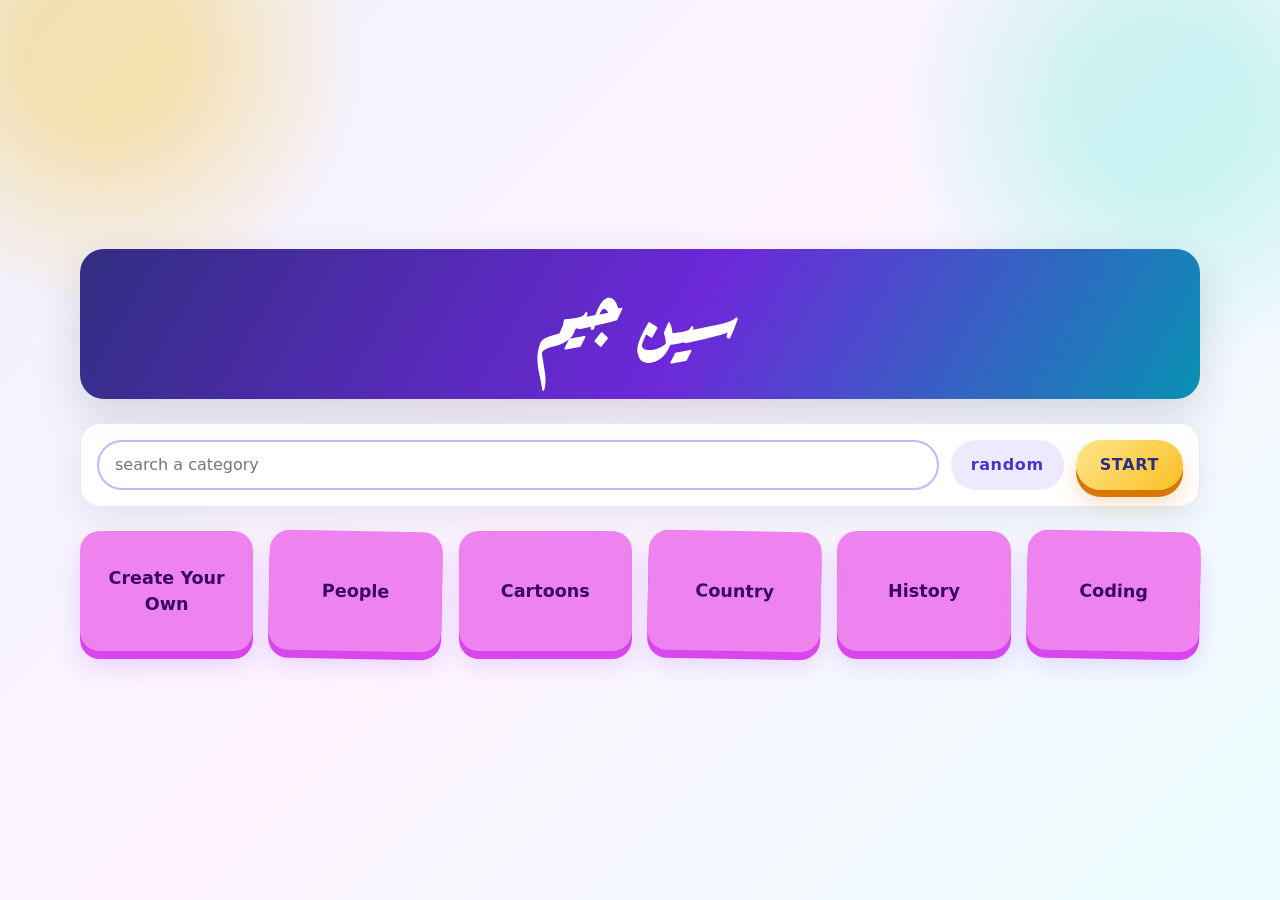
<file: index.html>
<!DOCTYPE html>
<html lang="en">
<head>
  <meta charset="UTF-8">
  <meta name="viewport" content="width=device-width, initial-scale=1.0">
  <title>SeenJeem</title>
  <link href="https://cdn.jsdelivr.net/npm/bootstrap@5.3.8/dist/css/bootstrap.min.css" rel="stylesheet" integrity="sha384-sRIl4kxILFvY47J16cr9ZwB07vP4J8+LH7qKQnuqkuIAvNWLzeN8tE5YBujZqJLB" crossorigin="anonymous">
  <link rel="stylesheet" href="./style.css">
  <script src="./app.js" defer></script>
</head>
<body>
    <header></header>
    <div class="main-index">
        <div class="hero-section">
            <h1>سين جيم</h1>
        </div>
        <div id="horizantal-container">
            <input type="search" name="search-category" id="search" placeholder="search a category">
            <button id="random-btn">random</button>
            <button class="start-btn">START</button>
            
        </div>
        <div id="categories-container">
            <div class="category DIY-category">
                create your own
            </div>
            <div class="category">
                <figure class="category-img"></figure>
                <figcaption class="category-title">people</figcaption>
            </div>
            <div class="category">
                <figure class="category-img"></figure>
                <figcaption class="category-title">Cartoons</figcaption>
            </div>
            <div class="category">
                <figure class="category-img"></figure>
                <figcaption class="category-title">Country</figcaption>
            </div>
            <div class="category">
                <figure class="category-img"></figure>
                <figcaption class="category-title">History</figcaption>
            </div>
            <div class="category">
                <figure class="category-img"></figure>
                <figcaption class="category-title">coding</figcaption>
            </div>
        </div>
    </div>
</body>
</file>
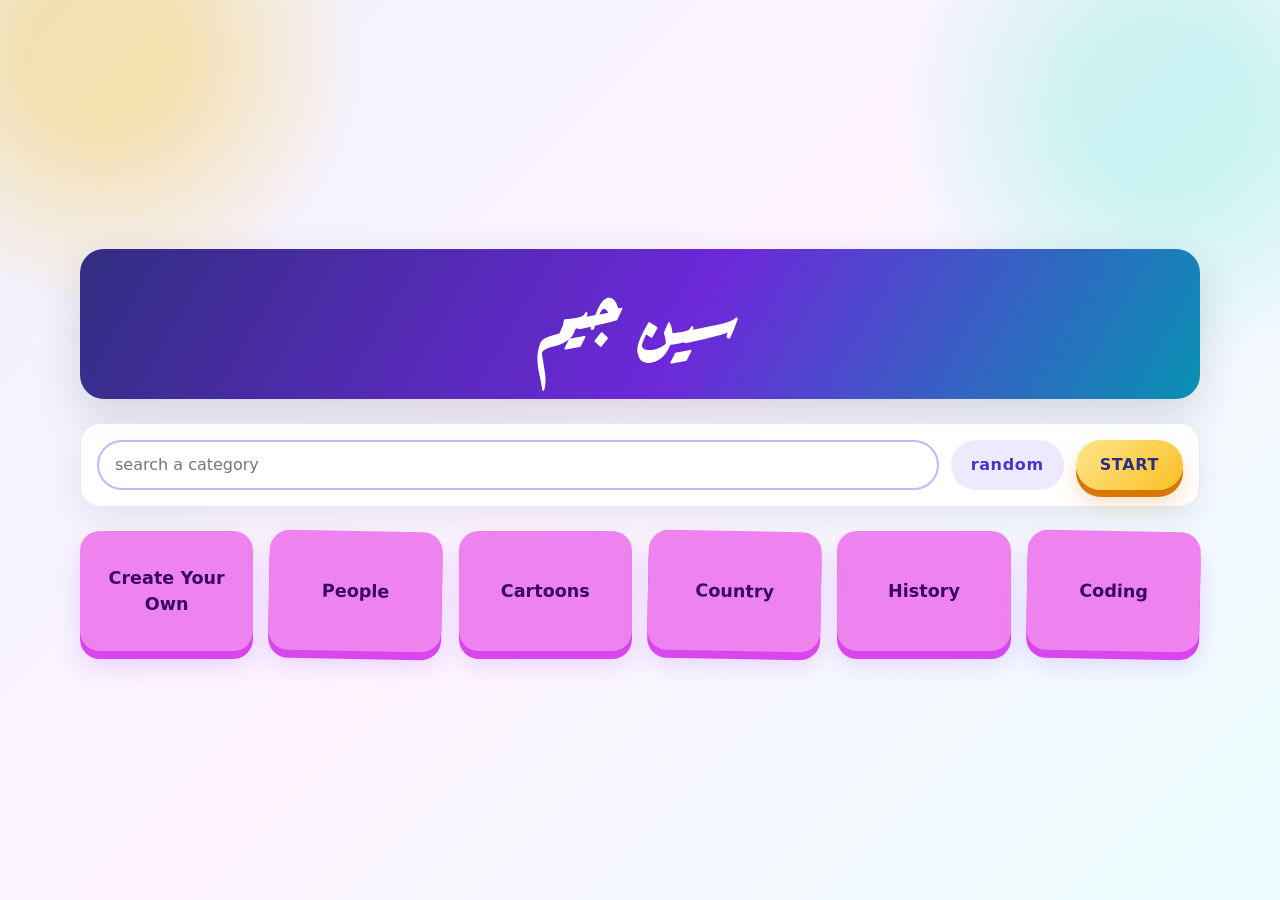
<file: game.html>
<!doctype html>
<html lang="en">
  <head>
    <meta charset="UTF-8" />
    <meta name="viewport" content="width=device-width, initial-scale=1.0" />
    <title>SeenJeem</title>
    <link href="https://cdn.jsdelivr.net/npm/bootstrap@5.3.8/dist/css/bootstrap.min.css" rel="stylesheet" integrity="sha384-sRIl4kxILFvY47J16cr9ZwB07vP4J8+LH7qKQnuqkuIAvNWLzeN8tE5YBujZqJLB" crossorigin="anonymous" />
    <link rel="stylesheet" href="./style.css" />
    <script src="./app.js" defer></script>
  </head>
  <body class="body">
    
    <div class="main">
      <div class="team-side">
    <div class="score-bar-container">
        <div class="points-counter"></div>
    </div>
    <span class="team-points">0</span>
        <div class="team">
          <span>👸</span>
          <span>Team 1</span>
        </div>
      </div>
      <div class="main-game">
          <div class="hero-section">
              <h1>سين جيم</h1>
              <div class="game-rounds-conatiner">
                  <span id="game-rounds">1</span>
                  <span aria-hidden="true"> / </span>
                  <span id="game-total-rounds">12</span>
                  <span>rounds</span>
              </div>
          </div>
          <table id="game">
              <tr id="categories-row">
                  <th class="game-category"></th>
                  <th class="game-category"></th>
                  <th class="game-category"></th>
                  <th class="game-category"></th>
                  <th class="game-category"></th>
              </tr>
              <tr id="Qs-100-row">
                  <td class="Q-100 Q">100</td>
                  <td class="Q-100 Q">100</td>
                  <td class="Q-100 Q">100</td>
                  <td class="Q-100 Q">100</td>
                  <td class="Q-100 Q">100</td>
              </tr>
              <tr id="Qs-200-row">
                  <td class="Q-200 Q">200</td>
                  <td class="Q-200 Q">200</td>
                  <td class="Q-200 Q">200</td>
                  <td class="Q-200 Q">200</td>
                  <td class="Q-200 Q">200</td>
              </tr>
              <tr id="Qs-300-row">
                  <td class="Q-300 Q">300</td>
                  <td class="Q-300 Q">300</td>
                  <td class="Q-300 Q">300</td>
                  <td class="Q-300 Q">300</td>
                  <td class="Q-300 Q">300</td>
              </tr>
              <tr id="Qs-400-row">
                  <td class="Q-400 Q">400</td>
                  <td class="Q-400 Q">400</td>
                  <td class="Q-400 Q">400</td>
                  <td class="Q-400 Q">400</td>
                  <td class="Q-400 Q">400</td>
              </tr>
              <tr id="Qs-500-row">
                  <td class="Q-500 Q">500</td>
                  <td class="Q-500 Q">500</td>
                  <td class="Q-500 Q">500</td>
                  <td class="Q-500 Q">500</td>
                  <td class="Q-500 Q">500</td>
              </tr>
          </table>
      </div>
      <div class="team-side">
        <div class="score-bar-container">
          <div class="points-counter"></div>
        </div>
        <span class="team-points">0</span>
        <div class="team">
          <span>🤸‍♀️</span>
          <span>Team 2</span>
        </div>
      </div>
    </div>
  </body>
</html>
</file>
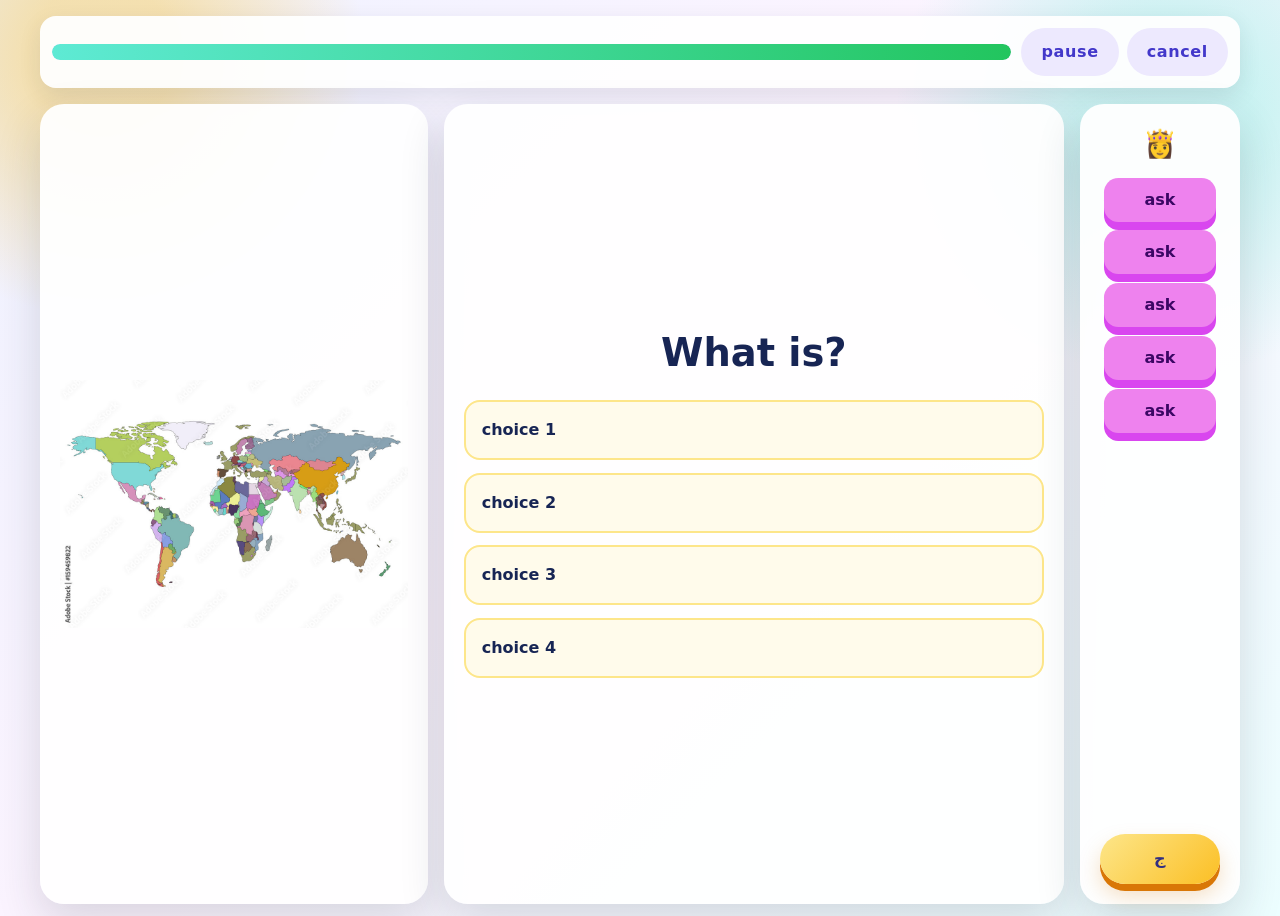
<file: Question.html>
<!doctype html>
<html lang="en">
  <head>
    <meta charset="UTF-8" />
    <meta name="viewport" content="width=device-width, initial-scale=1.0" />
    <title>Question</title>
    <link href="https://cdn.jsdelivr.net/npm/bootstrap@5.3.8/dist/css/bootstrap.min.css" rel="stylesheet" integrity="sha384-sRIl4kxILFvY47J16cr9ZwB07vP4J8+LH7qKQnuqkuIAvNWLzeN8tE5YBujZqJLB" crossorigin="anonymous" />
    <link rel="stylesheet" href="./style.css" />
    <script src="./app.js" defer></script>
  </head>
  <body>
    <div class="timer-container">
      <div class="timer">
        <div class="timer-bar"></div>
      </div>
      <div class="action-btns">
        <button class="pause-btn">pause</button>
        <button class="cancel-btn">cancel</button>
      </div>
    </div>
    <div class="question">
      <div id="side-Q-img"><img src="./image.png" alt="example img" /></div>
      <div id="side-Q">
        <h1>What is?</h1>
        <div id="choices-container">
          <div class="choice">choice 1</div>
          <div class="choice">choice 2</div>
          <div class="choice">choice 3</div>
          <div class="choice">choice 4</div>
        </div>
      </div>

      <div class="side-bar">
        <div class="team">
          <span>👸</span>
        </div>
        <div class="lifelines-container Q">
          <div class="lifeline">
            <figure></figure>
            <figcaption>ask</figcaption>
          </div>
          <div class="lifeline">
            <figure></figure>
            <figcaption>ask</figcaption>
          </div>
          <div class="lifeline">
            <figure></figure>
            <figcaption>ask</figcaption>
          </div>
          <div class="lifeline">
            <figure></figure>
            <figcaption>ask</figcaption>
          </div>
          <div class="lifeline">
            <figure></figure>
            <figcaption>ask</figcaption>
          </div>
        </div>
        <button class="done-btn">ج</button>
      </div>
    </div>
  </body>
</html>
</file>
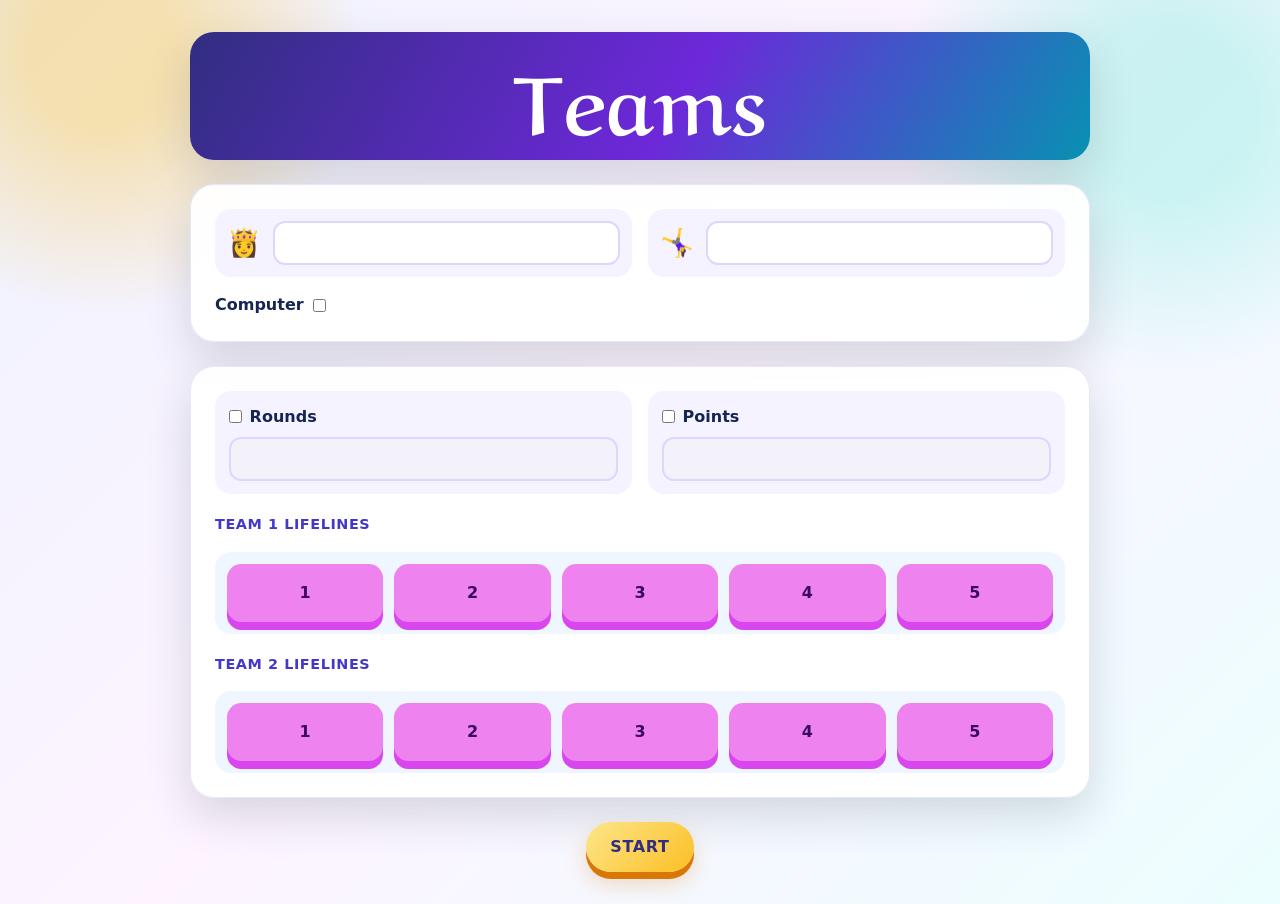
<file: team.html>
<!DOCTYPE html>
<html lang="en">
<head>
  <meta charset="UTF-8">
  <meta name="viewport" content="width=device-width, initial-scale=1.0">
  <title>Team</title>
  <link href="https://cdn.jsdelivr.net/npm/bootstrap@5.3.8/dist/css/bootstrap.min.css" rel="stylesheet" integrity="sha384-sRIl4kxILFvY47J16cr9ZwB07vP4J8+LH7qKQnuqkuIAvNWLzeN8tE5YBujZqJLB" crossorigin="anonymous">
  <link rel="stylesheet" href="./style.css">
  <script src="./app.js" defer></script>
</head>
<body>
    <main>
        <div class="hero-section">
            <h1>Teams</h1>
        </div>
        <div class="teams-container">
            <div class="team">
                <span>👸</span>
                <input type="text" class="team-names">
            </div>
            <div class="team">
                <span>🤸‍♀️</span>
                <input type="text" class="team-names">
            </div>
            <div id="computer-container">
                <span>Computer</span>
                <input type="checkbox" >
            </div>
        </div>
        <div id="game-settings">
            <div id="roundsAndPoints">
                <div class="rounds-container">
                    <input type="checkbox" id="rounds">
                    <span>Rounds</span>
                    <input type="number" id="rounds-amount" disabled>
                </div>
                <div class="Points-container">
                    <input type="checkbox" id="points">
                    <span>Points</span>
                    <input type="number" id="points-amount" disabled>
                </div>
            </div>
            <span class="lifeline-team-label">Team 1 lifelines</span>
            <div class="lifelines-container team">
                <div class="lifeline">
                    <figure></figure>
                    <figcaption>1</figcaption>
                </div>
                <div class="lifeline">
                    <figure></figure>
                    <figcaption>2</figcaption>
                </div>
                <div class="lifeline">
                    <figure></figure>
                    <figcaption>3</figcaption>
                </div>
                <div class="lifeline">
                    <figure></figure>
                    <figcaption>4</figcaption>
                </div>
                <div class="lifeline">
                    <figure></figure>
                    <figcaption>5</figcaption>
                </div>
            </div>
            <span class="lifeline-team-label">Team 2 lifelines</span>
            <div class="lifelines-container team">
                <div class="lifeline">
                    <figure></figure>
                    <figcaption>1</figcaption>
                </div>
                <div class="lifeline">
                    <figure></figure>
                    <figcaption>2</figcaption>
                </div>
                <div class="lifeline">
                    <figure></figure>
                    <figcaption>3</figcaption>
                </div>
                <div class="lifeline">
                    <figure></figure>
                    <figcaption>4</figcaption>
                </div>
                <div class="lifeline">
                    <figure></figure>
                    <figcaption>5</figcaption>
                </div>
            </div>
        </div>
        <button class="start-btn">START</button>
    </main>
</body>
</html>
</file>
<file: style.css>
@import url('https://fonts.googleapis.com/css2?family=Aref+Ruqaa:wght@400;700&display=swap');:root {
  --sj-ink: #172554;
  --sj-indigo: #4338ca;
  --sj-violet: rgb(238, 130, 238);
  --sj-gold: #fbbf24;
  --sj-mint: #5eead4;
  --sj-surface: rgba(255, 255, 255, 0.94);
  --sj-shadow: 0 18px 45px rgba(30, 41, 59, 0.16);
}

* {
  box-sizing: border-box;
}

html,
body {
  min-height: 100%;
  margin: 0;
}

body {
  min-height: 100vh;
  min-height: 100dvh;
  color: var(--sj-ink);
  font-family: Inter, ui-rounded, "Segoe UI", system-ui, sans-serif;
  background:
    radial-gradient(circle at 8% 6%, rgba(251, 191, 36, 0.36) 0 5%, transparent 18%),
    radial-gradient(circle at 91% 12%, rgba(94, 234, 212, 0.3) 0 6%, transparent 19%),
    linear-gradient(135deg, #eef2ff 0%, #fdf4ff 48%, #ecfeff 100%);
}

button,
input {
  font: inherit;
}

button {
  border: 0;
  border-radius: 999px;
  font-weight: 800;
  letter-spacing: 0.04em;
  cursor: pointer;
  transition: transform 180ms ease, box-shadow 180ms ease, filter 180ms ease;
}

button:hover {
  filter: brightness(1.04);
  transform: translateY(-2px);
}

button:active {
  transform: translateY(0);
}

.hero-section {
  display: flex;
  flex-direction: row-reverse;
  align-items: center;
  justify-content: space-between;
  gap: 1rem;
  color: #fff;
  background: linear-gradient(120deg, #312e81, #6d28d9 54%, #0891b2);
  border-radius: 1.5rem;
  box-shadow: var(--sj-shadow);
}

.hero-section h1 {
  margin: 0;
  font-size: 5rem;
  font-weight: 900;
  line-height: 1;
  letter-spacing: 0.01em;
  font-family: "Aref Ruqaa", serif;;
  color: white;
}

/* Category selection */
.main-index {
  display: flex;
  flex-direction: column;
  justify-content: center;
  gap: 1.5rem;
  width: min(1120px, calc(100% - 2rem));
  min-height: 100vh;
  min-height: 100dvh;
  margin: auto;
  padding: 2rem 0;
}

.main-index .hero-section {
  justify-content: center;
  min-height: 150px;
  padding: 2rem;
}

#horizantal-container {
  display: flex;
  flex-wrap: wrap;
  gap: 0.75rem;
  justify-content: center;
  padding: 1rem;
  background: var(--sj-surface);
  border: 1px solid rgba(67, 56, 202, 0.12);
  border-radius: 1.25rem;
  box-shadow: 0 12px 32px rgba(30, 41, 59, 0.08);
}

#search {
  flex: 1 1 260px;
  min-height: 48px;
  padding: 0.65rem 1rem;
  border: 2px solid #c4b5fd;
  border-radius: 999px;
  outline: none;
}

#search:focus {
  border-color: var(--sj-indigo);
  box-shadow: 0 0 0 0.25rem rgba(99, 102, 241, 0.16);
}

#random-btn,
.pause-btn,
.cancel-btn {
  min-height: 48px;
  padding: 0.65rem 1.25rem;
  color: var(--sj-indigo);
  background: #ede9fe;
}

.start-btn,
.done-btn {
  min-height: 50px;
  padding: 0.7rem 1.5rem;
  color: #312e81;
  background: linear-gradient(135deg, #fde68a, var(--sj-gold));
  box-shadow: 0 7px 0 #d97706, 0 12px 22px rgba(217, 119, 6, 0.25);
}

#categories-container {
  display: grid;
  grid-template-columns: repeat(auto-fit, minmax(145px, 1fr));
  gap: 1rem;
  align-items: stretch;
}

.category {
  display: grid;
  place-items: center;
  min-height: 120px;
  padding: 1rem;
  color: #3b0764;
  text-align: center;
  text-transform: capitalize;
  background-color: var(--sj-violet);
  border-radius: 1.25rem;
  box-shadow: 0 8px 0 #d946ef, 0 14px 24px rgba(168, 85, 247, 0.22);
  cursor: pointer;
  transition: transform 180ms ease, box-shadow 180ms ease, background-color 180ms ease;
}

.category:hover {
  transform: translateY(-5px) rotate(-1deg);
  box-shadow: 0 11px 0 #d946ef, 0 18px 28px rgba(168, 85, 247, 0.28);
}
.category.is-selected {
  color: #fff;
  background-color: #dc2626;
  box-shadow: 0 8px 0 #b91c1c;
}
.category:nth-child(2n) {
  transform: rotate(1deg);
}

.category figcaption,
.DIY-category {
  margin: 0;
  font-size: 1.1rem;
  font-weight: 900;
}

.category-img {
  display: none;
}

/* Team setup */
main {
  display: flex;
  flex-direction: column;
  align-items: center;
  gap: 1.5rem;
  width: min(900px, calc(100% - 2rem));
  min-height: 100vh;
  min-height: 100dvh;
  margin: auto;
  padding: 2rem 0;
}

main > .hero-section {
  width: 100%;
  justify-content: center;
  padding: 1.5rem;
}

.teams-container,
#game-settings {
  width: 100%;
  padding: 1.5rem;
  background: var(--sj-surface);
  border: 1px solid rgba(67, 56, 202, 0.12);
  border-radius: 1.5rem;
  box-shadow: var(--sj-shadow);
}

.teams-container {
  display: grid;
  grid-template-columns: repeat(2, minmax(0, 1fr));
  gap: 1rem;
}

.teams-container .team {
  display: flex;
  align-items: center;
  gap: 0.75rem;
  padding: 0.75rem;
  background: #f5f3ff;
  border-radius: 1rem;
}

.team > span:first-child {
  font-size: 1.7rem;
}

.team-names,
#rounds-amount,
#points-amount {
  width: 100%;
  min-height: 44px;
  padding: 0.5rem 0.75rem;
  border: 2px solid #ddd6fe;
  border-radius: 0.75rem;
}

#computer-container {
  grid-column: 1 / -1;
  display: flex;
  gap: 0.6rem;
  align-items: center;
  font-weight: 800;
}

#game-settings {
  display: grid;
  gap: 1rem;
}

#roundsAndPoints {
  display: grid;
  grid-template-columns: repeat(2, minmax(0, 1fr));
  gap: 1rem;
}

.rounds-container,
.Points-container {
  display: grid;
  grid-template-columns: auto 1fr;
  gap: 0.5rem;
  align-items: center;
  padding: 0.85rem;
  background: #f5f3ff;
  border-radius: 1rem;
  font-weight: 800;
}

.rounds-container input[type="number"],
.Points-container input[type="number"] {
  grid-column: 1 / -1;
}

.lifelines-container.team {
  display: flex;
  gap: 0.7rem;
  justify-content: space-between;
  padding: 0.75rem;
  background: #eff6ff;
  border-radius: 1rem;
}

.lifeline-team-label {
  margin-top: 0.25rem;
  color: var(--sj-indigo);
  font-size: 0.9rem;
  font-weight: 900;
  letter-spacing: 0.04em;
  text-transform: uppercase;
}

.lifeline {
  display: grid;
  flex: 1 1 0;
  min-width: 0;
  min-height: 58px;
  place-items: center;
  color: #3b0764;
  background-color: var(--sj-violet);
  border-radius: 0.9rem;
  box-shadow: 0 8px 0 #d946ef;
  cursor: pointer;
}

.lifeline figure {
  display: none;
}

.lifeline figcaption {
  margin: 0;
  font-weight: 900;
}

.lifeline.is-selected {
  color: #fff;
  box-shadow: 0 8px 0 #b91c1c;
}

/* Game board */
.body {
  display: block;
  padding: 1rem;
}

.main {
  display: grid;
  grid-template-columns: minmax(92px, 140px) minmax(0, 1fr) minmax(92px, 140px);
  gap: 1rem;
  align-items: stretch;
  width: min(1400px, 100%);
  min-height: calc(100vh - 2rem);
  min-height: calc(100dvh - 2rem);
  margin: auto;
}

.main-game {
  min-width: 0;
  padding: 1rem;
  background: rgba(255, 255, 255, 0.75);
  border-radius: 1.5rem;
  box-shadow: var(--sj-shadow);
}

.main-game .hero-section {
  min-height: 100px;
  padding: 1.25rem 1.5rem;
}

.game-rounds-conatiner {
  padding: 0.55rem 0.9rem;
  color: var(--sj-indigo);
  font-weight: 900;
  background: #fff;
  border-radius: 999px;
}

#game {
  width: 100%;
  margin-top: 1rem;
  overflow: hidden;
  border-collapse: separate;
  border-spacing: 0.55rem;
}

#game th {
  padding: 0.85rem 0.4rem;
  color: #fff;
  font-size: clamp(0.7rem, 1.8vw, 1rem);
  text-transform: uppercase;
  background: #312e81;
  border-radius: 0.8rem;
  text-align: center;
}

#game td {
  padding: clamp(0.75rem, 2vw, 1.5rem) 0.4rem;
  color: #3b0764;
  font-size: clamp(1rem, 2vw, 1.5rem);
  font-weight: 900;
  text-align: center;
  background-color: var(--sj-violet);
  border-radius: 0.85rem;
  box-shadow: 0 5px 0 #d946ef;
  cursor: pointer;
  transition: transform 180ms ease, filter 180ms ease;
}

#game td:hover {
  filter: brightness(1.06);
  transform: translateY(-3px);
}

.team-side {
  display: flex;
  flex-direction: column;
  align-items: center;
  justify-content: flex-end;
  gap: 0.75rem;
  padding: 1rem 0.75rem;
  background: linear-gradient(180deg, #172554, #312e81);
  border-radius: 1.5rem;
  box-shadow: var(--sj-shadow);
}

.score-bar-container {
  display: flex;
  align-items: flex-end;
  width: 42px;
  flex: 1;
  min-height: 180px;
  overflow: hidden;
  background: rgba(255, 255, 255, 0.16);
  border: 2px solid rgba(255, 255, 255, 0.4);
  border-radius: 999px;
}

.points-counter {
  width: 100%;
  height: 0;
  background: linear-gradient(#fef08a, #f59e0b);
  border-radius: inherit;
  transition: height 300ms ease;
}

.team-points,
.team-side .team {
  color: #fff;
  font-weight: 900;
  text-align: center;
}

.team-side .team {
  display: grid;
  gap: 0.25rem;
}

/* Question screen */
.timer-container {
  display: flex;
  gap: 0.65rem;
  align-items: center;
  width: min(1200px, calc(100% - 2rem));
  margin: 1rem auto 0;
  padding: 0.75rem;
  background: var(--sj-surface);
  border-radius: 1rem;
  box-shadow: 0 8px 22px rgba(30, 41, 59, 0.1);
}

.timer {
  flex: 1;
  height: 16px;
  overflow: hidden;
  background: #e0e7ff;
  border-radius: 999px;
}

.timer-bar {
  width: 100%;
  height: 100%;
  background: linear-gradient(90deg, var(--sj-mint), #22c55e);
  border-radius: inherit;
  transition: width 1s linear;
}

.action-btns {
  display: flex;
  gap: 0.5rem;
}

.question {
  display: grid;
  grid-template-columns: minmax(0, 1fr) minmax(0, 1.6fr) minmax(110px, 160px);
  gap: 1rem;
  width: min(1200px, calc(100% - 2rem));
  min-height: calc(100vh - 100px);
  min-height: calc(100dvh - 100px);
  margin: 1rem auto;
}

#side-Q-img,
#side-Q,
.side-bar {
  padding: 1.25rem;
  background: var(--sj-surface);
  border-radius: 1.5rem;
  box-shadow: var(--sj-shadow);
}

#side-Q-img {
  display: grid;
  min-height: 0;
  place-items: center;
  overflow: hidden;
}

#side-Q-img img {
  width: 100%;
  max-height: 320px;
  object-fit: contain;
}

#side-Q {
  display: flex;
  flex-direction: column;
  justify-content: center;
}

#side-Q > h1 {
  margin: 0;
  color: var(--sj-ink);
  font-size: clamp(1.6rem, 3vw, 2.6rem);
  font-weight: 900;
  text-align: center;
}

#choices-container {
  display: grid;
  gap: 0.8rem;
  margin-top: 1.5rem;
}

.choice {
  width: 100%;
  padding: 1rem;
  color: var(--sj-ink);
  font-weight: 800;
  text-align: left;
  background: #fffbeb;
  border: 2px solid #fde68a;
  border-radius: 1rem;
  cursor: pointer;
  transition: transform 150ms ease, background-color 150ms ease;
}

.choice:hover {
  transform: translateX(5px);
  background: #fef3c7;
}

.side-bar {
  display: flex;
  flex-direction: column;
  gap: 0.8rem;
  align-items: stretch;
}

.side-bar .team {
  text-align: center;
}

.lifelines-container.Q {
  display: grid;
  gap: 0.55rem;
}

.lifelines-container.Q .lifeline {
  min-height: 44px;
  width: 7rem;
  place-self: center;
}

.done-btn {
  margin-top: auto;
}

@media (max-width: 850px) {
  .main {
    grid-template-columns: 1fr;
  }

  .team-side {
    display: grid;
    grid-template-columns: auto 1fr auto;
    min-height: 88px;
    padding: 0.75rem 1rem;
  }

  .score-bar-container {
    width: min(42vw, 220px);
    height: 18px;
    min-height: 0;
  }

  .points-counter {
    width: 0;
    height: 100% !important;
    transition: width 300ms ease;
  }

  .question {
    grid-template-columns: 1fr;
  }

  #side-Q-img {
    max-height: 220px;
  }

  .side-bar {
    display: grid;
    grid-template-columns: auto 1fr auto;
    align-items: center;
  }

  .lifelines-container.Q {
    grid-template-columns: repeat(5, minmax(0, 1fr));
  }

  .done-btn {
    margin-top: 0;
  }
}

@media (max-width: 560px) {
  .main-index,
  main {
    width: min(100% - 1rem, 1120px);
    padding: 0.5rem 0;
  }

  #roundsAndPoints,
  .teams-container {
    grid-template-columns: 1fr;
  }

  #game {
    border-spacing: 0.25rem;
  }

  #game td {
    padding: 0.65rem 0.2rem;
    border-width: 2px;
    box-shadow: 0 3px 0 #d946ef;
  }

  .main-game {
    padding: 0.5rem;
  }

  .main-game .hero-section {
    flex-direction: column;
    text-align: center;
  }

  .timer-container {
    flex-wrap: wrap;
  }
}
</file>
